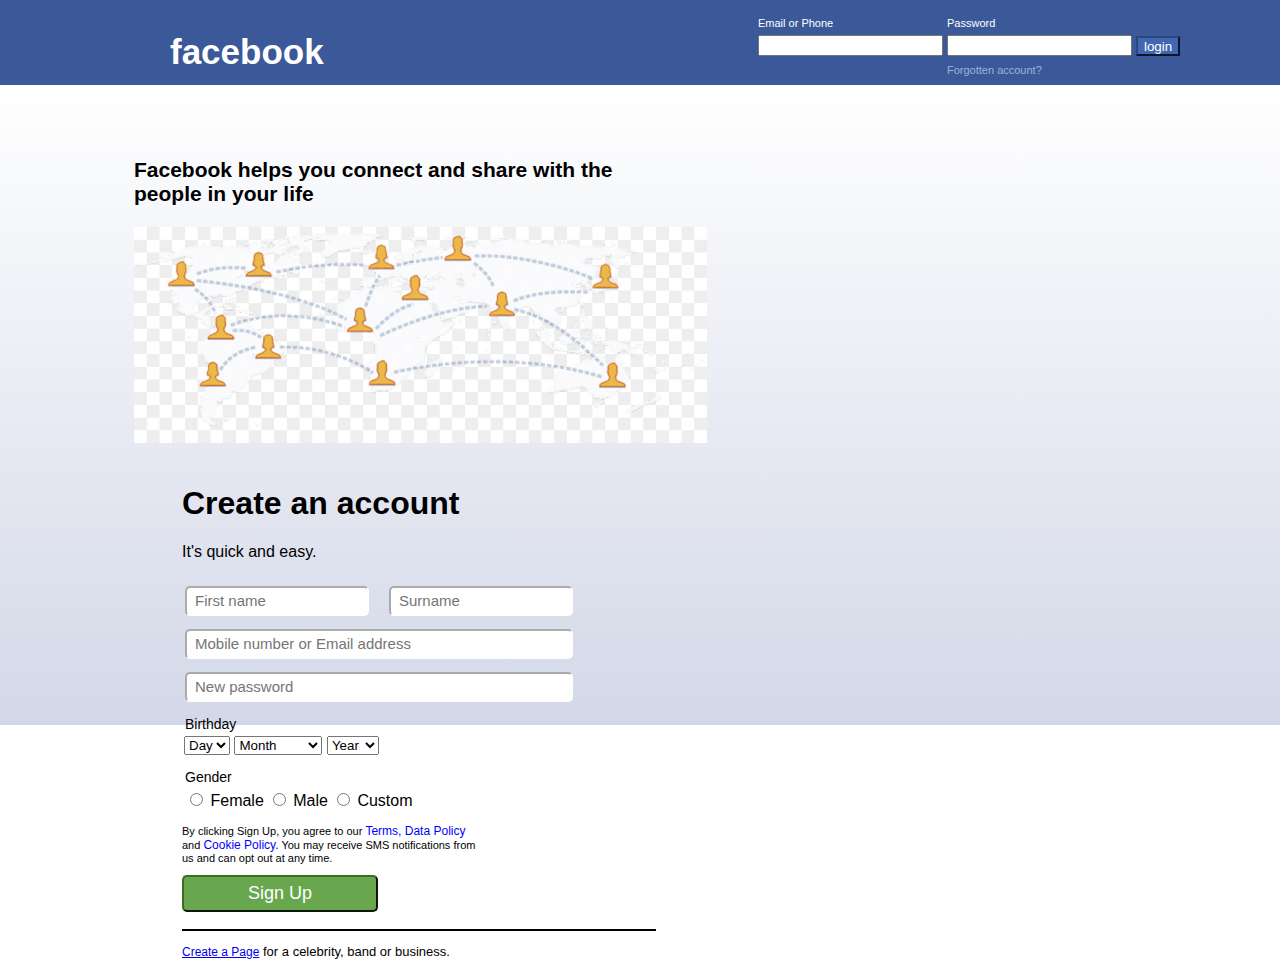
<file: index.html>
<!DOCTYPE html>
<html lang="en">
<head>
    <meta charset="UTF-8">
    <meta name="viewport" content="width=device-width, initial-scale=1.0">
    <title>Document</title>
    <link rel="stylesheet" href="fb.css" type="text/css">
</head>
<body>
    <div class="container">
        <div class="header">
            <div class="logo">
                <a class="logo-text" href="index.html">facebook</a>
            </div>
            <div class="login">
                <form action="">
                <table class="login-controls">
                    <tr>
                        <td><label class="login-label">Email or Phone</label></td>
                        <td><label class="login-label">Password</label</td>
                    </tr>
                    <tr>
                        <td><input type="text"></td>
                        <td><input type="text"></td>
                        <td><input class="sub-bttn" type="submit" value="login"></td>
                    </tr>
                    <tr>
                        <td></td>
                        <td><a class="forgotten" href="forgotten.html">Forgotten account?</a></td>
                    </tr>
                </table>
                </form>
            </div>
        </div>
         <div class="main-body">
                <div class="left-section">
                        <p class="para">Facebook helps you connect and share with the <br>people in your life</p>
                        <img class="image" src="fb.jpeg" alt="">

                        
                </div>
                <div class="right-section">
                    <h1 class="h1">Create an account</h1>
                    <h4 class="h4">It's quick and easy.</h4>
                    <div class="details">
                        <form action="">
                            <table class="Table">
                                <tr>
                                    <td><input class="name1" type="text" placeholder="First name"></td>
                                    <td><input class="name2" type="text" placeholder="Surname"></td>
                                </tr>
                                <tr>
                                    <td><input class="email" type="text" placeholder="Mobile number or Email address"></td>
                                </tr>
                                <tr>
                                    <td><input class="password" type="text" placeholder="New password"></td>
                                </tr>
                                <tr>
                                    <td><label class="birthday">Birthday</label></td>
                                </tr>
            
                                
                                </table>
                                 <div class="day">
                                    <td><select name="" id="">
                                    <option value="">Day</option>
                                    <option value="">1</option>
                                    <option value="">2</option>
                                    <option value="">3</option>
                                    <option value="">4</option>
                                    <option value="">5</option>
                                    <option value="">6</option>
                                    <option value="">7</option>
                                    <option value="">8</option>
                                    <option value="">9</option>
                                    <option value="">10</option>
                                    <option value="">11</option>
                                    <option value="">12</option>
                                    <option value="">13</option>
                                    <option value="">14</option>
                                    <option value="">15</option>
                                    <option value="">16</option>
                                    <option value="">17</option>
                                    <option value="">18</option>
                                    <option value="">19</option>
                                    <option value="">20</option>
                                    <option value="">21</option>
                                    <option value="">22</option>
                                    <option value="">23</option>
                                    <option value="">24</option>
                                    <option value="">25</option>
                                    <option value="">26</option>
                                    <option value="">27</option>
                                    <option value="">28</option>
                                    <option value="">29</option>
                                    <option value="">30</option>
                                    <option value="">31</option>
                                </select></td>
                                <td><select name="" id="">
                                    <option value="">Month</option>
                                    <option value="">January</option>
                                    <option value="">February</option>
                                    <option value="">March</option>
                                    <option value="">April</option>
                                    <option value="">May</option>
                                    <option value="">June</option>
                                    <option value="">July</option>
                                    <option value="">August</option>
                                    <option value="">September</option>
                                    <option value="">October</option>
                                    <option value="">November</option>
                                    <option value="">December</option>
                                </select></td>
                                <td><select name=""id="">
                                    <option value="">Year</option>
                                    <option value="">2000</option>
                                    <option value="">1999</option>
                                    <option value="">1998</option>
                                    <option value="">1997</option>
                                    <option value="">1996</option>
                                    <option value="">1995</option>
                                    <option value="">1994</option>
                                    <option value="">1993</option>
                                    <option value="">1992</option>
                                    <option value="">1991</option>
                                    <option value="">1990</option>
                                    <option value="">1989</option>
                                    <option value="">1987</option>
                                    <option value="">1986</option>

                                </select></td>
                                </tr>
                            </div>
                            <table>
                                <tr>
                                    <td><label class="gender">Gender</label></td>
                                </tr>
                                <tr>
                                   <td><input type="radio">
                                    <label>Female</label></td>
                                    <td><input type="radio">
                                    <label>Male</label></td>
                                    <td><input type="radio">
                                    <label>Custom</label></td>
                                </tr>
                            </table>
                            <p class="text">By clicking Sign Up, you agree to our <span class="blue">Terms, Data Policy</span><br>and <span class="blue">Cookie Policy.</span> You may receive SMS notifications from <br>us and can opt out at any time.</p>
                            
                            <button id="signup">Sign Up</button>
                        
                    <hr height="1px" color="black">
                        <p class="last"><span class="blue"><a href="#">Create a Page</a></span> for a celebrity, band or business.</p>    
                        
                        
                        </form>
                    </div>
                 </div>
        </div>
        
            
        
    </div>
    
</body>
</html>
</file>
<file: fb.css>
.header{
    background:#3b5998;
    width:100%;
    height:85px;
}
body{
    margin:0px;
    font-family:Helvetica Neue,Helvetica, Arial,sans-serif ;
}
.logo{
    width:50%;
    padding-top:32px;
    float:left;
}
.login{
    width:50%;
    float:left;
}
.logo-text{
    color:#fff;
    font-size:35px;
    font-weight:bold;
    text-decoration:none;
    font-family:Arial, Helvetica Neue,Helvetica, sans-serif;
    margin-left: 170px;
}
.login-label{
    color: white;
    font-size: 11px;
}
.login-controls{
    margin-left: 115px;
}
.login{
    padding-top:10px;
}
.forgotten{
    color: #9cb4d8;
    font-size: 11px;
    text-decoration: none;
  
}
.sub-bttn{
    background: #4267b2;
    color:#fff;
    height:20px;
    border-color: #29487d;
    cursor:pointer;
}

.sub-bttn:hover{
    background: rgb(46, 61, 128);
}
.left-section{
    width:40%;
    float:left;
    padding-left: 134px;
    padding-top:52px;
}
.right-section{
    width:37%;
    float:left;
    padding-top: 16px;
    padding-left: 182px;
}
.main-body{
    background:linear-gradient(white,#D3D8E8);
    width:100%;
    height:640px;

}

.image{
    width:573px;

}
.para{
font-weight: bold;
    font-size: 21px;
}
.h4{
    font-weight:500;
}
.table{
    border-radius: 3px;
}
.name1{
    height: 24px;
    width: 170px;
    border-radius: 5px;
    font-size: 15px;
    border-color: white;
    padding-left: 8px;
}
.name2{
    height: 24px;
    width: 170px;
    border-radius: 5px;
    font-size: 15px;
    border-color: white; 
    padding-left:8px;
    margin-left:-188px;
    
}
.email{
    height: 24px;
    width: 374px;
    border-radius: 5px;
    font-size: 15px;
    border-color: white;
    padding-left: 8px;
    margin-top: 9px;
}
.password{
    height: 24px;
    width: 374px;
    border-radius: 5px;
    font-size: 15px;
    border-color: white;
    padding-left: 8px;
    margin-top: 9px;
    margin-bottom: 9px;
}
.birthday{
    font-size: 14px;
    padding-top: 20px;
}
.day{
    margin-bottom:10px ;
    border-radius:5px;
    margin-left:2px;
}

.gender{
    font-size: 14px;
    padding-top: 20px;
}
.text{
    font-size:11px;
}
.blue{
    font-size:12px;
    color:blue;
}
#signup{
    width: 196px;
    height: 37px;
    border-radius: 5px;
    background-color: rgb(105, 167, 78);
    color: #fff;
    border-color:rgb(59,110,34);
    cursor: pointer;
    font-size:18px;
    margin-bottom:9px;
}
.blue1{
    font-size:12px;
    color:blue;
}
.last{
    font-size:13px;
    color:black;
}
</file>
